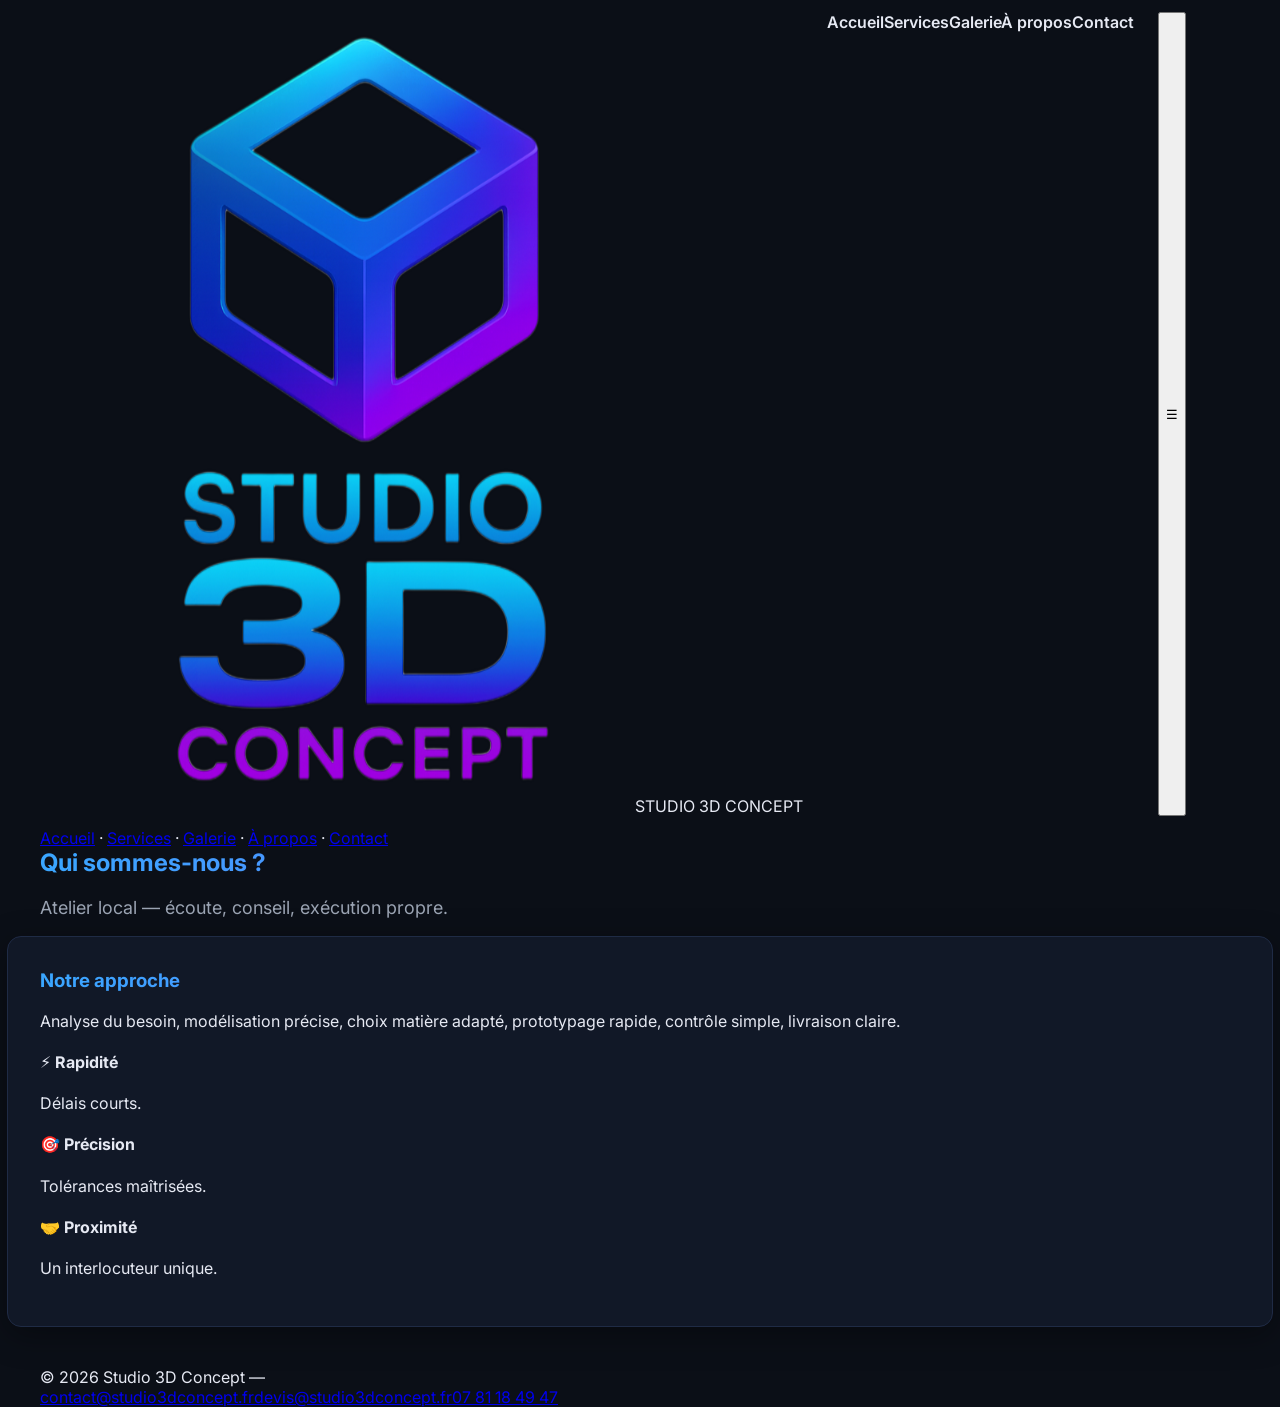
<file: a-propos.html>
<!DOCTYPE html><html lang="fr"><head>
<meta charset="utf-8"><meta name="viewport" content="width=device-width,initial-scale=1">
<title>À propos — Studio 3D Concept</title>
<link href="https://fonts.googleapis.com/css2?family=Inter:wght@400;600;800&display=swap" rel="stylesheet">
<link rel="stylesheet" href="assets/css/app.css"></head><body>
<header class="header"><div class="container nav">
  <div class="brand"><img src="assets/img/logo.png" alt=""><span>STUDIO 3D CONCEPT</span></div>
  <nav class="menu"><a href="index.html">Accueil</a><a href="services.html">Services</a><a href="galerie.html">Galerie</a><a class="active" href="a-propos.html">À propos</a><a href="contact.html">Contact</a></nav>
  <button id="burger" class="burger">☰</button></div><div id="mobile" class="mobile container"><a href="index.html">Accueil</a> · <a href="services.html">Services</a> · <a href="galerie.html">Galerie</a> · <a href="a-propos.html">À propos</a> · <a href="contact.html">Contact</a></div></header>
<main>
  <section class="hero"><div class="container"><h1 class="h1">Qui sommes-nous ?</h1><p class="lead">Atelier local — écoute, conseil, exécution propre.</p></div></section>
  <section class="section"><div class="container card">
    <h3 class="h3">Notre approche</h3>
    <p>Analyse du besoin, modélisation précise, choix matière adapté, prototypage rapide, contrôle simple, livraison claire.</p>
    <div class="kpis">
      <div class="item"><h4>⚡ Rapidité</h4><p>Délais courts.</p></div>
      <div class="item"><h4>🎯 Précision</h4><p>Tolérances maîtrisées.</p></div>
      <div class="item"><h4>🤝 Proximité</h4><p>Un interlocuteur unique.</p></div>
    </div>
  </div></section>
</main>
<footer><div class="container">© <script>document.write(new Date().getFullYear())</script> Studio 3D Concept — <div class="contact-footer"><a href="mailto:contact@studio3dconcept.fr">contact@studio3dconcept.fr</a><a href="mailto:devis@studio3dconcept.fr">devis@studio3dconcept.fr</a><a href="tel:+33781184947">07 81 18 49 47</a></div></div></footer>
<script src="assets/js/main.js"></script></body></html>
</file>
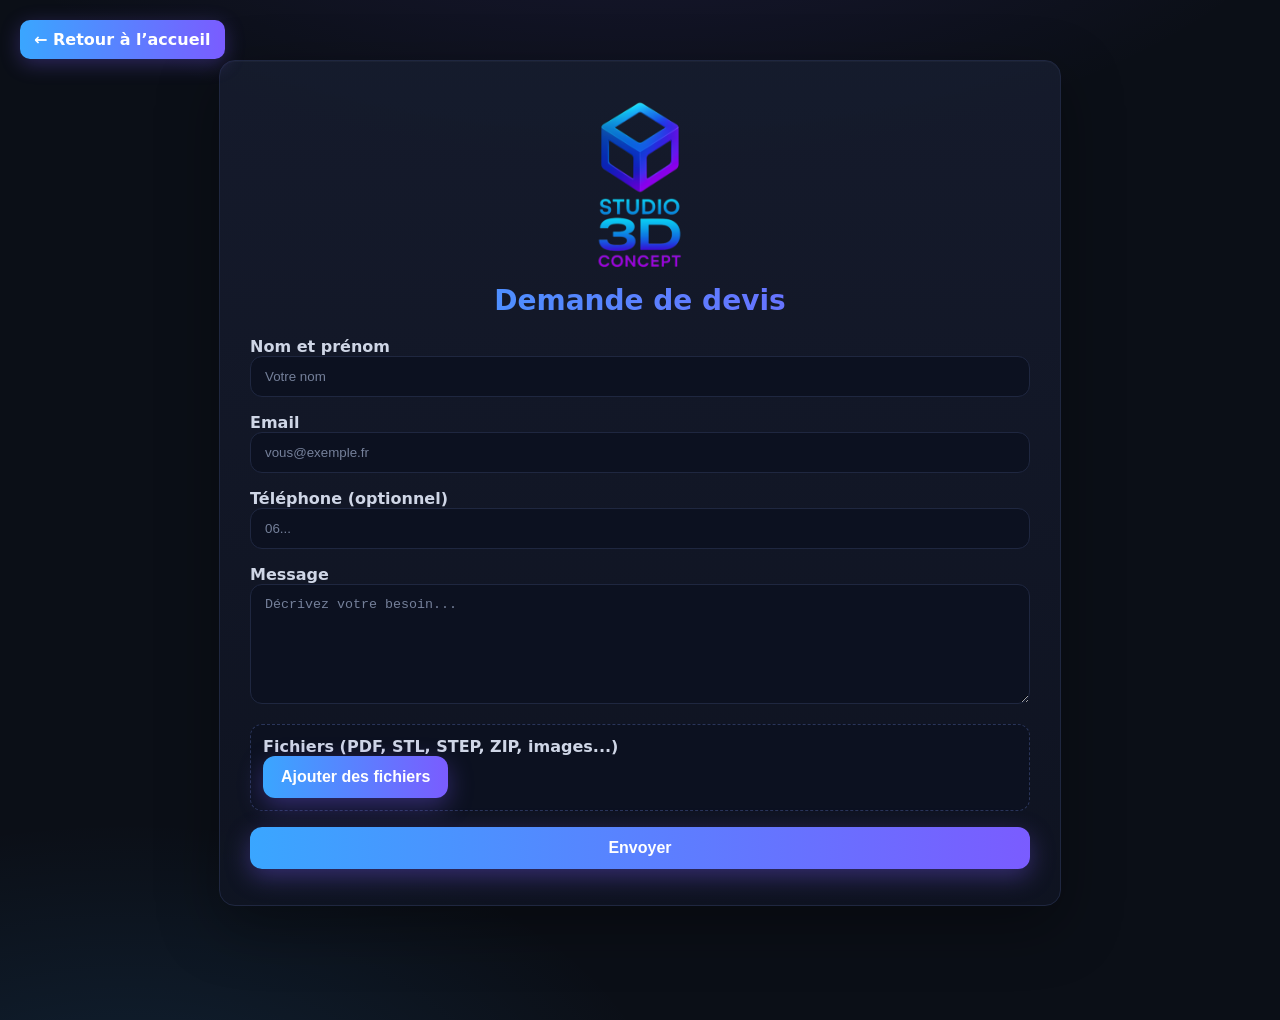
<file: contact.html>
<!doctype html>
<html lang="fr">
<head>
  <meta charset="utf-8" />
  <meta name="viewport" content="width=device-width,initial-scale=1" />
  <title>Demande de devis – Studio 3D Concept</title>
  <style>
    :root{--bg:#0b0f17;--panel:#0f1422;--text:#e6e9f3;--muted:#9aa3b2;--grad1:#3aa6ff;--grad2:#7a5cff;--stroke:#1f2740}
    body{
      font-family:system-ui,Segoe UI,Roboto,Arial,sans-serif;margin:0;min-height:100vh;
      background:
        radial-gradient(1200px 600px at 50% -200px, rgba(122,92,255,.15), transparent 60%),
        radial-gradient(900px 500px at 10% 110%, rgba(58,166,255,.12), transparent 60%),var(--bg);
      color:var(--text);display:flex;justify-content:center;align-items:flex-start;padding:60px 20px;
    }
    .wrap{
      width:100%;max-width:780px;background:linear-gradient(180deg, rgba(22,28,46,.9), rgba(15,20,34,.9));
      border:1px solid var(--stroke);border-radius:16px;padding:36px 30px;
      box-shadow:0 20px 60px rgba(0,0,0,.35), inset 0 1px 0 rgba(255,255,255,.03)
    }
    .logo{display:block;width:120px;margin:0 auto 10px;filter:none}
    h1{margin:0 0 10px;font-size:28px;text-align:center;background:linear-gradient(90deg,var(--grad1),var(--grad2));-webkit-background-clip:text;background-clip:text;color:transparent}
    form{display:grid;gap:16px;margin-top:20px}
    label{font-weight:600;margin-bottom:6px;color:#cfd6e6}
    input,textarea{
      width:100%;box-sizing:border-box;padding:12px 14px;border-radius:12px;border:1px solid var(--stroke);
      outline:none;background:#0c1120;color:var(--text)
    }
    input::placeholder,textarea::placeholder{color:#75809a}
    textarea{min-height:120px;resize:vertical}
    .files{padding:12px;border-radius:12px;border:1px dashed #2a355a;background:#0c1120}
    .file-links a{display:inline-block;margin:6px 6px 0 0;padding:6px 10px;border-radius:8px;border:1px solid #2a355a;text-decoration:none;color:#b7c3ff;background:#0f1424}
    .btn{
      cursor:pointer;border:none;font-weight:700;border-radius:12px;padding:12px 18px;font-size:16px;
      background:linear-gradient(90deg,var(--grad1),var(--grad2));color:white;
      box-shadow:0 8px 24px rgba(122,92,255,.35);transition:opacity .2s
    }
    .btn:hover{opacity:.9}
    .ok,.err{display:none;margin-top:12px;padding:12px;border-radius:10px;text-align:center;font-weight:500;border:1px solid}
    .ok{background:rgba(24,160,88,.1);color:#7bffb2;border-color:rgba(24,160,88,.35)}
    .err{background:rgba(220,76,70,.08);color:#ffb3ad;border-color:rgba(220,76,70,.35)}
    .hp{position:absolute;left:-5000px}.small{color:#9aa3b2;font-size:12px}
    progress{width:100%;height:8px}
    .back-btn{
      position:fixed;top:20px;left:20px;z-index:1000;
      background:linear-gradient(90deg,var(--grad1),var(--grad2));color:#fff;
      padding:10px 14px;border-radius:10px;text-decoration:none;font-weight:600;
      box-shadow:0 5px 20px rgba(122,92,255,.3);transition:opacity .2s;
    }
    .back-btn:hover{opacity:.9}
  </style>
</head>

<body>
  <a href="/index.html" class="back-btn">← Retour à l’accueil</a>

  <div class="wrap">
    <img src="/assets/img/logo.png" alt="Studio 3D Concept" class="logo" />
    <h1>Demande de devis</h1>

    <div id="ok" class="ok">✅ Votre message a bien été envoyé. Merci !</div>
    <div id="err" class="err">❌ Une erreur est survenue. Merci de réessayer.</div>

    <form id="form" method="POST" action="/send.php">
      <div class="hp"><label>Ne pas remplir</label><input name="website" type="text" /></div>

      <div><label>Nom et prénom</label><input name="name" type="text" placeholder="Votre nom" required /></div>
      <div><label>Email</label><input name="email" type="email" placeholder="vous@exemple.fr" required /></div>
      <div><label>Téléphone (optionnel)</label><input name="phone" type="tel" placeholder="06..." /></div>
      <div><label>Message</label><textarea name="message" placeholder="Décrivez votre besoin..." required></textarea></div>

      <div class="files">
        <label>Fichiers (PDF, STL, STEP, ZIP, images...)</label><br />
        <input type="file" id="files" multiple accept=".pdf,.zip,.stl,.step,.stp,.igs,.obj,.png,.jpg,.jpeg,.webp" style="display:none" />
        <button type="button" id="btnUpload" class="btn" style="width:auto;">Ajouter des fichiers</button>
        <div id="progressWrap" style="margin-top:10px;display:none">
          <progress id="pg" value="0" max="100"></progress>
          <div id="pgTxt" class="small">0%</div>
        </div>
        <div id="links" class="file-links"></div>
        <div class="small"></div>
      </div>

      <input type="hidden" name="file_urls" id="file_urls" />
      <button type="submit" class="btn">Envoyer</button>
    </form>
  </div>

  <script>
    const ACCOUNT_ID = "kW2K8bQ";
    const PUBLIC_KEY = "public_kW2K8bQDj6TDrDE2FvM57zrdxNh2";
    const btn = document.getElementById("btnUpload");
    const input = document.getElementById("files");
    const links = document.getElementById("links");
    const hidden = document.getElementById("file_urls");
    const pgWrap = document.getElementById("progressWrap");
    const pg = document.getElementById("pg");
    const pgTxt = document.getElementById("pgTxt");
    const uploaded = [];

    function uploadOne(file){
      return new Promise((resolve, reject) => {
        const url = `https://api.bytescale.com/v2/accounts/${ACCOUNT_ID}/uploads/binary?fileName=${encodeURIComponent(file.name)}`;
        const xhr = new XMLHttpRequest();
        xhr.open("POST", url, true);
        xhr.setRequestHeader("Authorization", `Bearer ${PUBLIC_KEY}`);
        xhr.upload.onprogress = e => {
          if (!e.lengthComputable) return;
          const p = Math.round((e.loaded/e.total)*100);
          pg.value = p; pgTxt.textContent = p + "%";
        };
        xhr.onreadystatechange = () => {
          if (xhr.readyState !== 4) return;
          if (xhr.status >= 200 && xhr.status < 300) {
            try { resolve(JSON.parse(xhr.responseText).fileUrl); }
            catch(err){ reject(err); }
          } else reject(new Error("Upload échoué ("+xhr.status+")"));
        };
        xhr.onerror = () => reject(new Error("Erreur réseau"));
        xhr.send(file);
      });
    }

    btn.addEventListener("click", () => input.click());
    input.addEventListener("change", async () => {
      if (!input.files || !input.files.length) return;
      btn.disabled = true; pgWrap.style.display = "block"; pg.value = 0; pgTxt.textContent = "0%";
      try {
        for (const file of input.files) {
          const url = await uploadOne(file);
          uploaded.push(url);
          const a = document.createElement("a");
          a.href = url; a.target = "_blank"; a.rel = "noopener";
          a.textContent = file.name;
          links.appendChild(a);
        }
        hidden.value = uploaded.join("\n");
      } catch (e) {
        alert("Erreur upload : " + (e?.message || e));
      } finally {
        btn.disabled = false; input.value = "";
        setTimeout(() => { pgWrap.style.display = "none"; }, 600);
      }
    });
  </script>
</body>
</html>
</file>
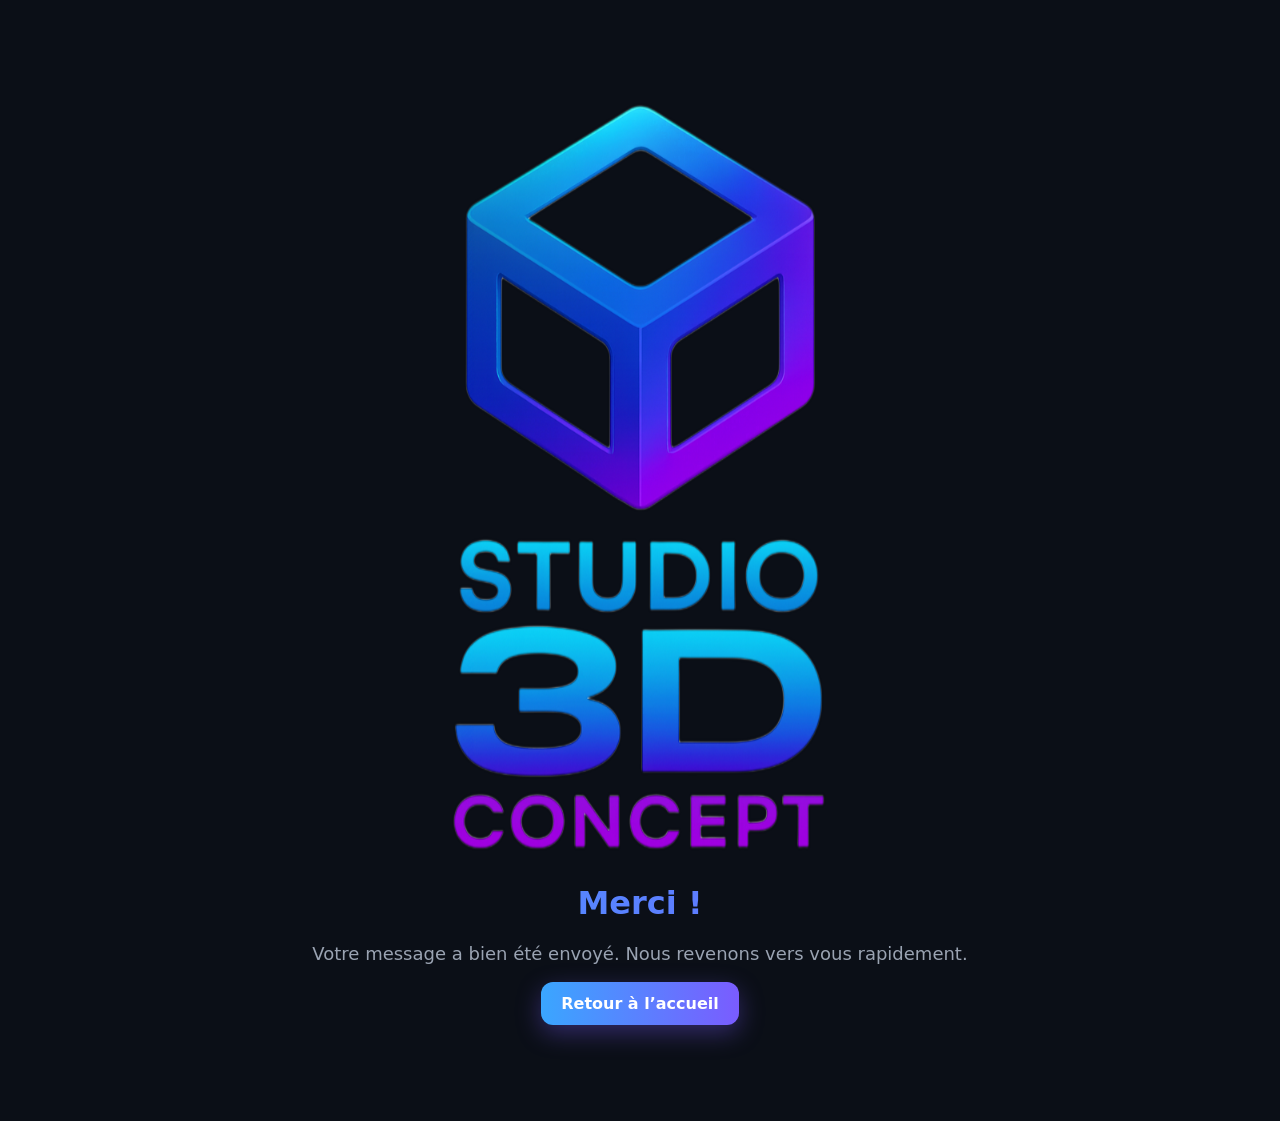
<file: merci.html>
<!DOCTYPE html>
<html lang="fr">
<head>
  <meta charset="UTF-8" />
  <meta name="viewport" content="width=device-width, initial-scale=1" />
  <title>Merci – Studio 3D Concept</title>
  <meta name="robots" content="noindex, follow" />
  <link rel="icon" type="image/png" href="assets/img/logo-Picsart-BackgroundRemover.png" />
  <meta name="google-site-verification" content="google74eea934f2aa5e06" />
  <script async src="https://www.googletagmanager.com/gtag/js?id=G-MCQ4XC82R2"></script>
  <script>window.dataLayer=window.dataLayer||[];function gtag(){dataLayer.push(arguments)};gtag('js',new Date());gtag('config','G-MCQ4XC82R2');</script>
  <link rel="stylesheet" href="assets/css/app.css" />
</head>
<body>
  <main class="container" style="text-align:center;padding:80px 16px">
    <img src="assets/img/logo-Picsart-BackgroundRemover.png" alt="" class="logo" />
    <h1>Merci !</h1>
    <p class="lead">Votre message a bien été envoyé. Nous revenons vers vous rapidement.</p>
    <p><a class="btn" href="./index.html">Retour à l’accueil</a></p>
  </main>
</body>
</html>
</file>
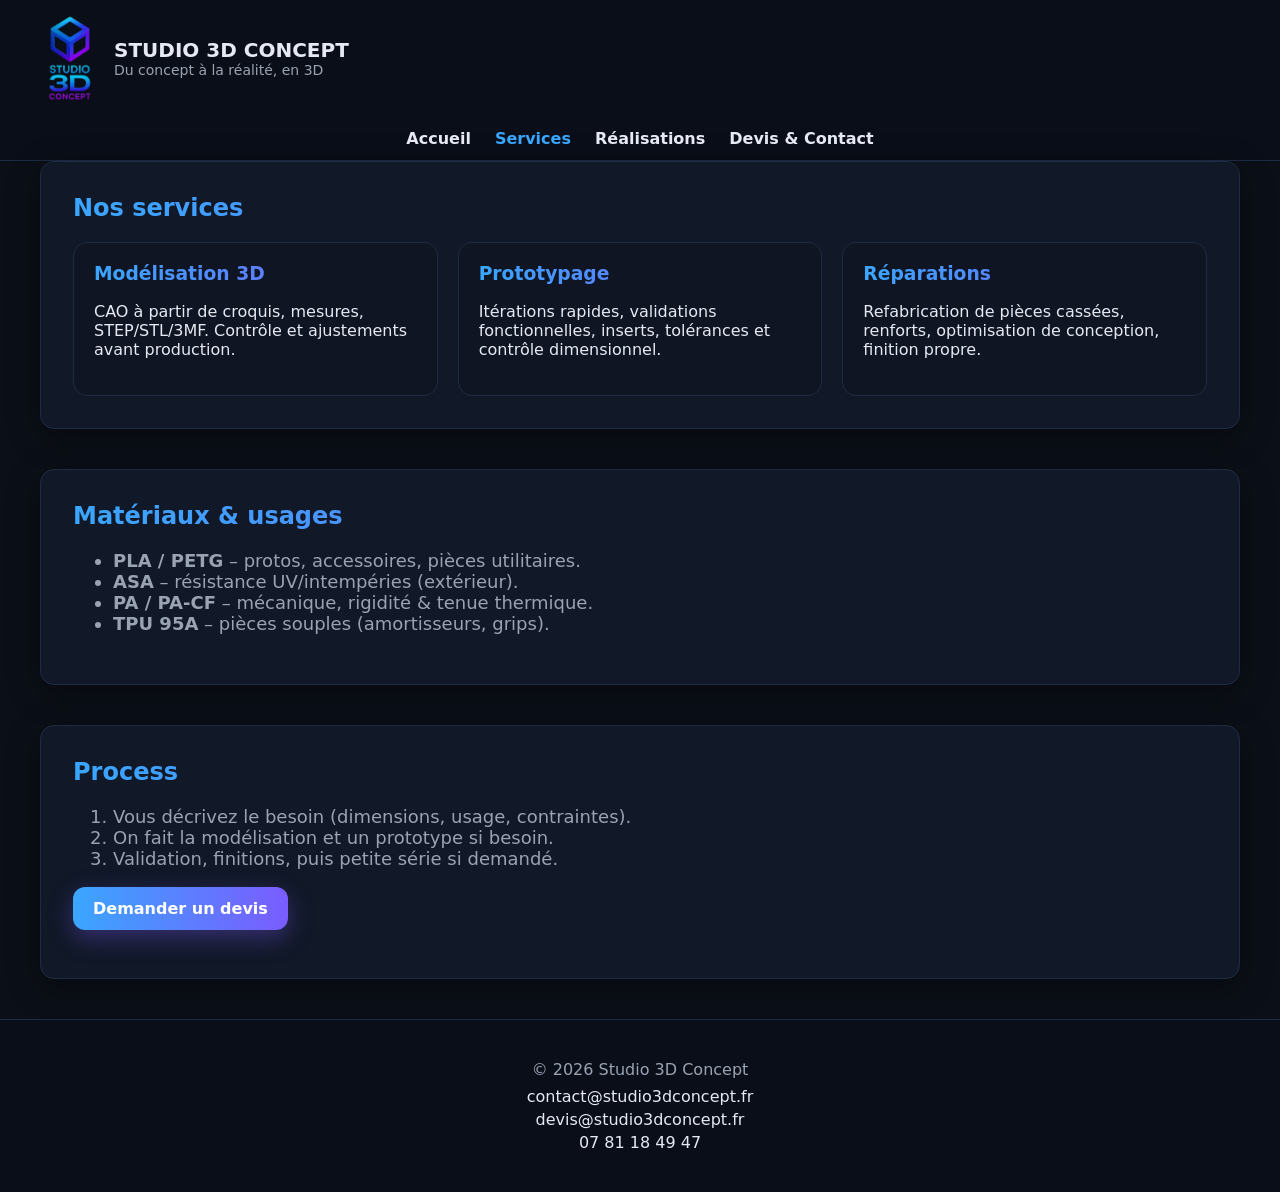
<file: services.html>
<!DOCTYPE html>
<html lang="fr">
<head>
  <meta charset="UTF-8" />
  <meta name="viewport" content="width=device-width, initial-scale=1" />
  <title>Services – Studio 3D Concept | Modélisation & Impression 3D</title>

  <meta name="description" content="Services : modélisation 3D, prototypage, ajustements, réparations, petites séries. Résultats propres et précis, délais courts." />
  <meta name="robots" content="index, follow" />
  <meta property="og:title" content="Services – Studio 3D Concept" />
  <meta property="og:description" content="Modélisation 3D, prototypage, ajustements, réparations et petites séries." />
  <meta property="og:url" content="https://studio3dconcept.fr/services.html" />
  <meta property="og:image" content="https://studio3dconcept.fr/assets/img/logo-Picsart-BackgroundRemover.png" />
  <link rel="icon" type="image/png" href="assets/img/logo-Picsart-BackgroundRemover.png" />

  <meta name="google-site-verification" content="google74eea934f2aa5e06" />
  <script async src="https://www.googletagmanager.com/gtag/js?id=G-MCQ4XC82R2"></script>
  <script>window.dataLayer=window.dataLayer||[];function gtag(){dataLayer.push(arguments)};gtag('js',new Date());gtag('config','G-MCQ4XC82R2');</script>

  <link rel="stylesheet" href="assets/css/app.css" />

  <!-- Anti-flou/halo pour le logo -->
  <style>
    .logo, header .brand img, .hdr img.logo, .hero__logo {
      filter: none !important;
      backdrop-filter: none !important;
      box-shadow: none !important;
    }
  </style>
</head>
<body>
  <header class="hdr">
    <div class="container topbar">
      <img src="assets/img/logo-Picsart-BackgroundRemover.png" alt="Studio 3D Concept" class="logo" />
      <div><div class="brand">STUDIO 3D CONCEPT</div><div class="tag">Du concept à la réalité, en 3D</div></div>
    </div>
    <nav class="container nav">
      <a href="./index.html">Accueil</a>
      <a href="./services.html" aria-current="page">Services</a>
      <a href="./realisations.html">Réalisations</a>
      <a href="./contact.html">Devis & Contact</a>
    </nav>
  </header>

  <main class="container">
    <section class="card">
      <h1>Nos services</h1>
      <div class="grid-3">
        <div class="pill">
          <h3>Modélisation 3D</h3>
          <p>CAO à partir de croquis, mesures, STEP/STL/3MF. Contrôle et ajustements avant production.</p>
        </div>
        <div class="pill">
          <h3>Prototypage</h3>
          <p>Itérations rapides, validations fonctionnelles, inserts, tolérances et contrôle dimensionnel.</p>
        </div>
        <div class="pill">
          <h3>Réparations</h3>
          <p>Refabrication de pièces cassées, renforts, optimisation de conception, finition propre.</p>
        </div>
      </div>
    </section>

    <section class="card">
      <h2>Matériaux & usages</h2>
      <ul class="lead">
        <li><strong>PLA / PETG</strong> – protos, accessoires, pièces utilitaires.</li>
        <li><strong>ASA</strong> – résistance UV/intempéries (extérieur).</li>
        <li><strong>PA / PA-CF</strong> – mécanique, rigidité & tenue thermique.</li>
        <li><strong>TPU 95A</strong> – pièces souples (amortisseurs, grips).</li>
      </ul>
    </section>

    <section class="card">
      <h2>Process</h2>
      <ol class="lead">
        <li>Vous décrivez le besoin (dimensions, usage, contraintes).</li>
        <li>On fait la modélisation et un prototype si besoin.</li>
        <li>Validation, finitions, puis petite série si demandé.</li>
      </ol>
      <p><a class="btn" href="./contact.html">Demander un devis</a></p>
    </section>
  </main>

  <footer class="foot">
    <div class="container">
      © <span id="y"></span> Studio 3D Concept      
        <div class="contacts">
        <a href="mailto:contact@studio3dconcept.fr">contact@studio3dconcept.fr</a>
        <a href="mailto:devis@studio3dconcept.fr">devis@studio3dconcept.fr</a>
        <a href="tel:+33781184947">07 81 18 49 47</a>
      </div>
    </div>
  </footer>
  <script>document.getElementById('y').textContent=new Date().getFullYear()</script>
</body>
</html>
</file>
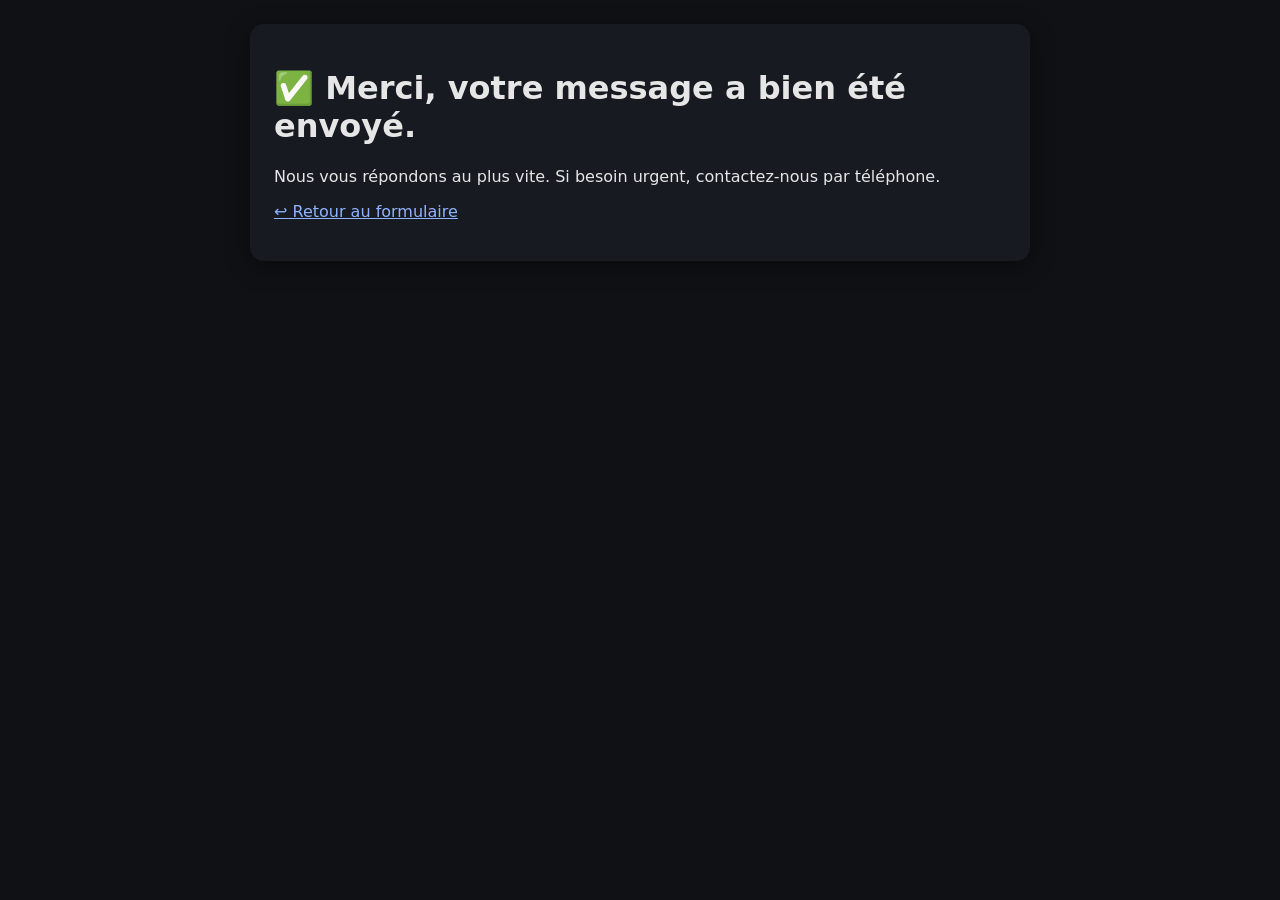
<file: success.html>
<!DOCTYPE html>
<html lang="fr">
<head>
<meta charset="utf-8" />
<meta name="viewport" content="width=device-width, initial-scale=1" />
<title>Merci – Studio 3D Concept</title>
<style>
body{font-family:system-ui,Segoe UI,Roboto,Arial,sans-serif;background:#0f1115;color:#e6e6e6;margin:0;padding:24px}
.wrap{max-width:780px;margin:0 auto}
.card{background:#171a21;padding:24px;border-radius:14px;box-shadow:0 6px 24px rgba(0,0,0,.4)}
a{color:#8fb4ff}
</style>
</head>
<body>
<div class="wrap">
<div class="card">
<h1>✅ Merci, votre message a bien été envoyé.</h1>
<p>Nous vous répondons au plus vite. Si besoin urgent, contactez‑nous par téléphone.</p>
<p><a href="/contact.html">↩︎ Retour au formulaire</a></p>
</div>
</div>
</body>
</html>
</file>
<file: assets/css/app.css>
:root {
  --bg: #0b0f17;
  --card: #111827;
  --border: #1f2b45;
  --text: #e6e9f3;
  --muted: #9aa3b2;
  --grad1: #3aa6ff;
  --grad2: #7a5cff;
  --radius: 14px;
}

body {
  margin: 0;
  padding: 0;
  font-family: "Inter", system-ui, sans-serif;
  background: var(--bg);
  color: var(--text);
}

.container {
  width: 100%;
  max-width: 1200px;
  margin: 0 auto;
  padding: 0 16px;
}

/* === HEADER === */
.hdr {
  background: rgba(10, 14, 25, 0.95);
  border-bottom: 1px solid var(--border);
}

.topbar {
  display: flex;
  align-items: center;
  gap: 14px;
  padding: 14px 0;
}

.topbar .brand {
  font-size: 20px;
  font-weight: 700;
}

.topbar .tag {
  font-size: 14px;
  color: var(--muted);
}

.hdr .logo {
  width: 60px;
  height: auto;
  border-radius: 12px;
}

.nav {
  display: flex;
  gap: 24px;
  padding: 12px 0;
  justify-content: center;
}

.nav a {
  color: var(--text);
  text-decoration: none;
  font-weight: 600;
  transition: color 0.2s;
}
.nav a:hover,
.nav a[aria-current="page"] {
  color: var(--grad1);
}

/* === SECTIONS === */
.card {
  background: var(--card);
  border: 1px solid var(--border);
  border-radius: var(--radius);
  padding: 32px;
  margin-bottom: 40px;
  box-shadow: 0 8px 32px rgba(0, 0, 0, 0.35);
}

h1, h2, h3 {
  margin-top: 0;
  background: linear-gradient(90deg, var(--grad1), var(--grad2));
  -webkit-background-clip: text;
  color: transparent;
}

.lead {
  color: var(--muted);
  font-size: 18px;
}

/* === GRID === */
.grid-3 {
  display: grid;
  grid-template-columns: repeat(auto-fit, minmax(260px, 1fr));
  gap: 20px;
}

.pill {
  background: #0f1522;
  padding: 20px;
  border-radius: var(--radius);
  border: 1px solid var(--border);
}

/* === BUTTONS === */
.btn {
  display: inline-block;
  padding: 12px 20px;
  border-radius: 12px;
  font-weight: 600;
  color: #fff;
  background: linear-gradient(90deg, var(--grad1), var(--grad2));
  text-decoration: none;
  box-shadow: 0 8px 24px rgba(122, 92, 255, 0.35);
  transition: opacity 0.2s;
}
.btn:hover { opacity: 0.9; }

/* === FOOTER === */
.foot {
  background: rgba(10, 14, 25, 0.95);
  border-top: 1px solid var(--border);
  text-align: center;
  padding: 40px 20px;
  color: var(--muted);
}

.foot .contacts {
  margin-top: 8px;
  display: flex;
  flex-direction: column;
  gap: 4px;
}

.foot .contacts a {
  color: var(--text);
  text-decoration: none;
}
.foot .contacts a:hover { color: var(--grad1); }

/* === GALERIE === */
.grid-gal {
  display: grid;
  grid-template-columns: repeat(2, 1fr);
  gap: 18px;
}
.grid-gal img {
  width: 100%;
  height: 280px;
  object-fit: cover;
  border-radius: 14px;
  border: 1px solid var(--border);
}
@media (max-width: 700px) {
  .grid-gal { grid-template-columns: 1fr; }
  .grid-gal img { height: 220px; }
}

/* === PATCH ANTI-FLOU LOGO === */
img.logo,
.logo,
.hero__logo,
header .brand img,
.hdr img.logo {
  filter: none !important;
  backdrop-filter: none !important;
  box-shadow: none !important;
}
</file>
